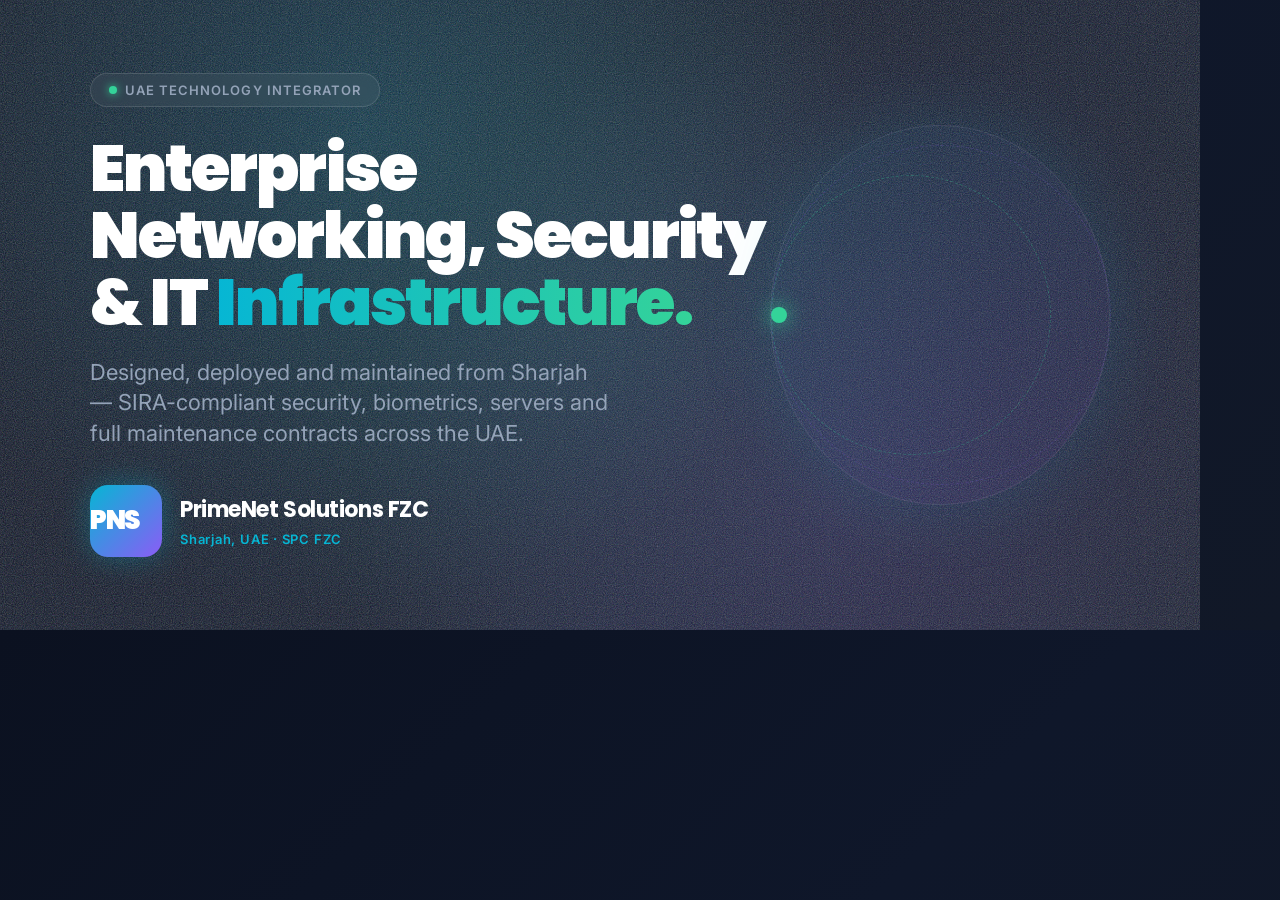
<file: asset/og-cover-template.html>
<!DOCTYPE html>
<html lang="en">
<head>
<meta charset="UTF-8">
<meta name="viewport" content="width=device-width, initial-scale=1.0">
<title>PrimeNet OG</title>
<link href="https://fonts.googleapis.com/css2?family=Poppins:wght@700;900&family=Inter:wght@400;600&display=swap" rel="stylesheet">
<style>
  * { margin: 0; padding: 0; box-sizing: border-box; }
  body { width: 1200px; height: 630px; background: linear-gradient(135deg, #0b1120 0%, #0f172a 60%, #111827 100%); font-family: 'Inter', sans-serif; overflow: hidden; position: relative; }
  .mesh { position: absolute; inset: 0; background: radial-gradient(circle at 30% 20%, rgba(6,182,212,0.18) 0%, transparent 50%), radial-gradient(circle at 70% 80%, rgba(139,92,246,0.15) 0%, transparent 50%), radial-gradient(circle at 50% 50%, rgba(52,211,153,0.08) 0%, transparent 60%); }
  .grain { position: absolute; inset: 0; opacity: 0.35; background-image: url("data:image/svg+xml,%3Csvg viewBox='0 0 256 256' xmlns='http://www.w3.org/2000/svg'%3E%3Cfilter id='noise'%3E%3CfeTurbulence type='fractalNoise' baseFrequency='0.9' numOctaves='4' stitchTiles='stitch'/%3E%3C/filter%3E%3Crect width='100%25' height='100%25' filter='url(%23noise)'/%3E%3C/svg%3E"); background-size: 256px 256px; }
  .content { position: relative; z-index: 10; width: 1200px; height: 630px; display: flex; align-items: center; justify-content: space-between; padding: 70px 90px; }
  .left { max-width: 680px; }
  .badge { display: inline-flex; align-items: center; gap: 8px; border: 1px solid rgba(255,255,255,0.12); background: rgba(255,255,255,0.04); padding: 8px 18px; border-radius: 999px; font-size: 13px; letter-spacing: 0.08em; text-transform: uppercase; color: #94a3b8; font-weight: 600; margin-bottom: 28px; backdrop-filter: blur(6px); }
  .badge .dot { width: 8px; height: 8px; border-radius: 50%; background: #34d399; box-shadow: 0 0 8px #34d399; animation: pulse 2s infinite; }
  h1 { font-family: 'Poppins', sans-serif; font-weight: 900; color: #fff; font-size: 64px; line-height: 1.05; letter-spacing: -0.03em; margin-bottom: 20px; }
  h1 .cyan { background: linear-gradient(to right, #06b6d4, #34d399); -webkit-background-clip: text; -webkit-text-fill-color: transparent; background-clip: text; }
  .sub { color: #94a3b8; font-size: 22px; line-height: 1.4; max-width: 520px; }
  .logo-area { display: flex; align-items: center; gap: 18px; margin-top: 36px; }
  .logo-box { width: 72px; height: 72px; border-radius: 18px; background: linear-gradient(135deg, #06b6d4, #8b5cf6); display: flex; align-items: center; justify-center; box-shadow: 0 0 30px rgba(6,182,212,0.35); }
  .logo-box span { color: #fff; font-family: 'Poppins', sans-serif; font-weight: 900; font-size: 26px; letter-spacing: -0.05em; }
  .logo-text h3 { font-family: 'Poppins', sans-serif; font-weight: 700; color: #fff; font-size: 22px; letter-spacing: -0.02em; margin-bottom: 2px; }
  .logo-text span { color: #06b6d4; font-size: 13px; letter-spacing: 0.06em; font-weight: 600; }
  .right-visual { width: 380px; height: 380px; border-radius: 50%; background: linear-gradient(135deg, rgba(6,182,212,0.08), rgba(139,92,246,0.08)); border: 1px solid rgba(255,255,255,0.08); display: flex; align-items: center; justify-center; position: relative; box-shadow: 0 0 80px rgba(6,182,212,0.12); }
  .orbit-ring { position: absolute; border-radius: 50%; border: 1px dashed rgba(6,182,212,0.2); animation: spin 20s linear infinite; }
  .orbit-ring:nth-child(1) { width: 280px; height: 280px; border-color: rgba(52,211,153,0.3); animation-duration: 15s; animation-direction: reverse; }
  .orbit-ring:nth-child(2) { width: 340px; height: 340px; border-color: rgba(139,92,246,0.2); animation-duration: 25s; }
  .dot-center { width: 16px; height: 16px; border-radius: 50%; background: #34d399; box-shadow: 0 0 20px #34d399; }
  @keyframes pulse { 0%, 100% { opacity: 1; transform: scale(1); } 50% { opacity: 0.6; transform: scale(0.85); } }
  @keyframes spin { to { transform: rotate(360deg); } }
</style>
</head>
<body>
  <div class="mesh"></div>
  <div class="grain"></div>
  <div class="content">
    <div class="left">
      <div class="badge"><span class="dot"></span> UAE Technology Integrator</div>
      <h1>Enterprise Networking, Security & IT <span class="cyan">Infrastructure.</span></h1>
      <p class="sub">Designed, deployed and maintained from Sharjah — SIRA-compliant security, biometrics, servers and full maintenance contracts across the UAE.</p>
      <div class="logo-area">
        <div class="logo-box"><span>PNS</span></div>
        <div class="logo-text"><h3>PrimeNet Solutions FZC</h3><span>Sharjah, UAE · SPC FZC</span></div>
      </div>
    </div>
    <div class="right-visual">
      <div class="orbit-ring"></div>
      <div class="orbit-ring"></div>
      <div class="dot-center"></div>
    </div>
  </div>
</body>
</html>
</file>
